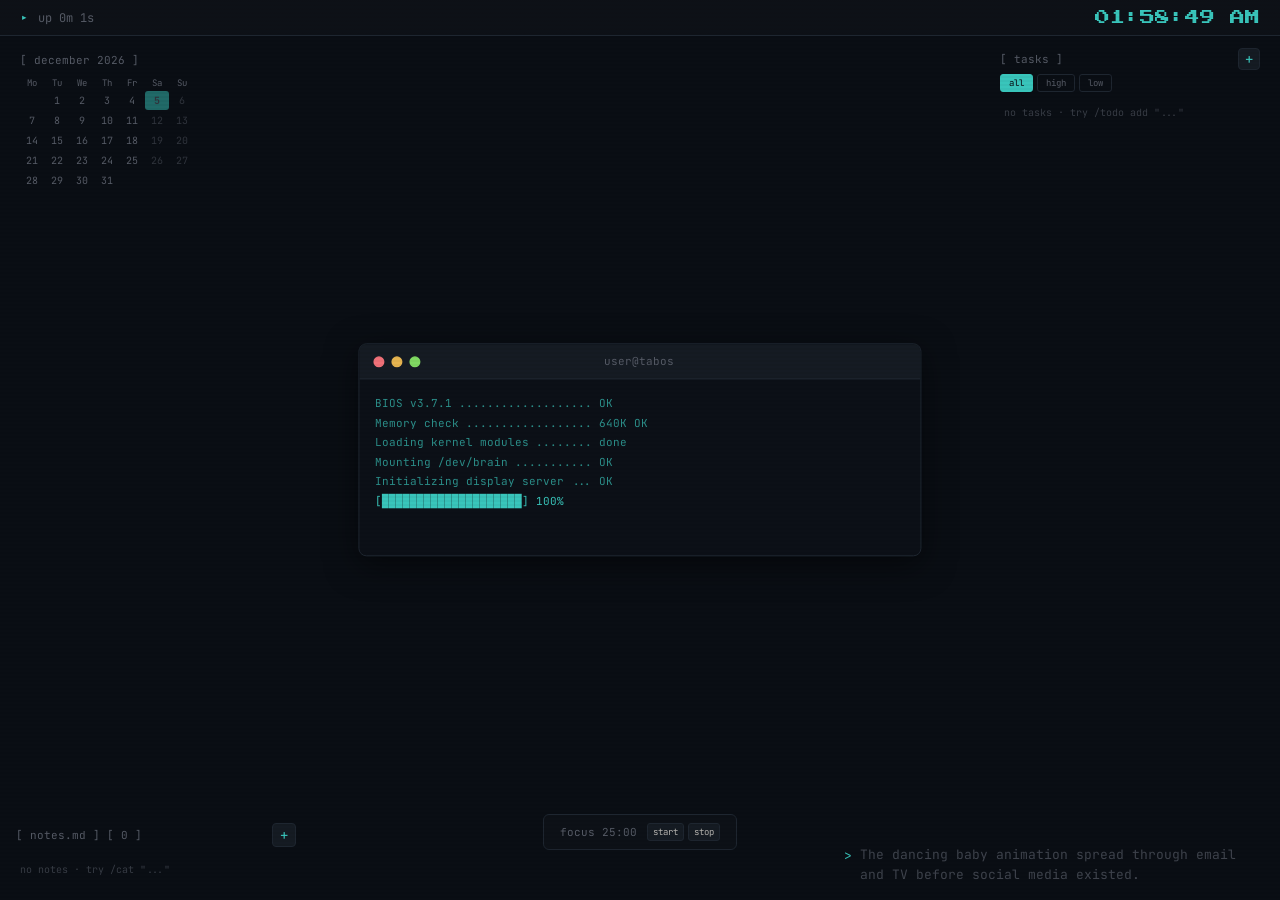
<file: index.html>
<!DOCTYPE html>
<html lang="en">

<head>
  <meta charset="UTF-8">
  <meta name="viewport" content="width=device-width, initial-scale=1.0">
  <title>New Tab</title>
  <link rel="icon" type="image/x-icon" href="/icons/ter.png">
  <link href="https://fonts.googleapis.com/css2?family=JetBrains+Mono:wght@300;400;500;700&family=Press+Start+2P&display=swap"
    rel="stylesheet">
  <link rel="stylesheet" href="style.css">
</head>

<body class="theme-terminal">
  <div class="scanlines"></div>
  <canvas id="rainCanvas" class="rain-bg"></canvas>

  <div class="top-bar">
    <div class="top-left">
      <span class="distro-icon">▸</span>
      <span id="uptime" class="uptime"></span>
    </div>
    <div class="top-right">
      <div id="clock" class="clock"></div>
    </div>
  </div>

  <div class="analog-clock" id="analogClock" aria-label="Analog clock">
    <div class="analog-face">
      <span class="analog-mark mark-12">12</span>
      <span class="analog-mark mark-3">3</span>
      <span class="analog-mark mark-6">6</span>
      <span class="analog-mark mark-9">9</span>
      <span class="analog-hand hour" id="analogHour"></span>
      <span class="analog-hand minute" id="analogMinute"></span>
      <span class="analog-hand second" id="analogSecond"></span>
      <span class="analog-pin"></span>
    </div>
  </div>

  <div class="terminal-container">
    <div class="terminal-window">
      <div class="terminal-titlebar">
        <div class="terminal-dots">
          <span class="dot red"></span>
          <span class="dot yellow"></span>
          <span class="dot green"></span>
        </div>
        <span class="terminal-title" id="terminalTitle"></span>
        <div class="terminal-titlebar-spacer"></div>
      </div>
      <div class="terminal-body" id="terminalBody">
        <div id="output" class="output"></div>
        <div class="input-line">
          <span class="prompt"><span class="user" id="promptUser"></span><span class="at">@</span><span class="host"
              id="promptHost"></span><span class="colon">:</span><span class="path">~</span><span
              class="dollar">$</span></span>
          <input type="text" id="cmdInput" class="cmd-input" autofocus autocomplete="off" spellcheck="false">
          <div id="autocomplete" class="autocomplete-popup"></div>
        </div>
      </div>
    </div>
  </div>

  <div class="calendar-panel" id="calendarPanel">
    <div class="cal-header">
      <span class="cal-title" id="calTitle"></span>
    </div>
    <div class="cal-grid">
      <div class="cal-day-header">Mo</div>
      <div class="cal-day-header">Tu</div>
      <div class="cal-day-header">We</div>
      <div class="cal-day-header">Th</div>
      <div class="cal-day-header">Fr</div>
      <div class="cal-day-header">Sa</div>
      <div class="cal-day-header">Su</div>
    </div>
    <div class="cal-grid" id="calDays"></div>
  </div>

  <div class="todo-panel" id="todoPanel">
    <div class="todo-header">
      <span class="todo-title">[ tasks ]</span>
      <button class="todo-add-btn" id="addTodoBtn" title="Add task" type="button">+</button>
    </div>
    <div class="todo-filters">
      <button class="todo-filter active" data-filter="all" type="button">all</button>
      <button class="todo-filter" data-filter="high" type="button">high</button>
      <button class="todo-filter" data-filter="low" type="button">low</button>
    </div>
    <div class="todo-input-row" id="todoInputRow" style="display:none;">
      <input type="text" id="todoInput" class="todo-input"
        placeholder="task... ! high due:DD-MM-YYYY recur:weekly 50%" autocomplete="off" spellcheck="false">
    </div>
    <div id="todoList" class="todo-list"></div>
    <div class="todo-completed-toggle" id="completedToggle" style="display:none;">
      <span id="completedToggleBtn">> completed (<span id="completedCount">0</span>)</span>
    </div>
    <div id="completedList" class="todo-list completed-list" style="display:none;"></div>
  </div>

  <div class="pomodoro-standalone" id="pomodoroPanel">
    <span id="pomodoroLabel">focus 25:00</span>
    <div class="pomodoro-actions">
      <button id="pomodoroStartBtn" type="button">start</button>
      <button id="pomodoroStopBtn" type="button">stop</button>
    </div>
  </div>

  <div class="sticky-panel" id="stickyPanel">
    <div class="sticky-header">
      <span class="sticky-title" id="stickyTitle">[ notes.md ]  [ 0 ]</span>
      <div class="sticky-actions">
        <button class="sticky-btn" id="addNoteBtn" title="Add note" type="button">+</button>
      </div>
    </div>
    <div id="notesContainer" class="notes-container"></div>
  </div>

  <div class="modal-overlay" id="noteModal">
    <div class="modal">
      <div class="modal-header">
        <span>Edit Note</span>
        <div class="modal-header-actions">
          <button class="modal-toggle-preview" id="togglePreview" type="button" title="Toggle preview">preview</button>
          <button class="modal-close" id="modalClose" type="button">x</button>
        </div>
      </div>
      <div class="modal-body">
        <textarea id="noteEditor" class="note-editor"></textarea>
        <div id="notePreview" class="note-preview" style="display:none;"></div>
      </div>
      <div class="modal-footer">
        <button class="modal-btn delete" id="deleteNoteBtn" type="button">Delete</button>
        <button class="modal-btn save" id="saveNoteBtn" type="button">Save</button>
      </div>
    </div>
  </div>

  <div id="quickLinksBar" class="quick-links-bar"></div>

  <div class="fact-bar" id="factBar">
    <span class="fact-icon">></span>
    <span id="factText" class="fact-text">loading...</span>
  </div>

  <div id="gameOverlay" class="game-overlay" style="display:none;">
    <canvas id="gameCanvas"></canvas>
    <div id="gameHud" class="game-hud">
      <span id="gameScore">SCORE: 0</span>
      <span id="gameLevel">WAVE: 1</span>
      <span class="game-esc">ESC to quit</span>
    </div>
    <div class="game-health-bar" id="healthBar">
      <span>CHICKEN HP</span>
      <div class="game-health-bar-inner">
        <div class="game-health-bar-fill" id="healthFill"></div>
      </div>
    </div>
    <div class="game-boss-bar" id="bossBar">
      <span>BOSS HP</span>
      <div class="game-boss-bar-inner">
        <div class="game-boss-bar-fill" id="bossFill"></div>
      </div>
    </div>
    <div id="gameStartScreen" class="game-start-screen">
      <pre class="game-title">
   ____ _   _ ___ ____ _  _______ _   _
  / ___| | | |_ _/ ___| |/ / ____| \ | |
 | |   | |_| || | |   | ' /|  _| |  \| |
 | |___|  _  || | |___| . \| |___| |\  |
  \____|_| |_|___\____|_|\_\_____|_| \_|
      </pre>
      <div class="game-subtitle" id="gameSubtitle">DEFENDER</div>
      <div class="game-controls" id="gameControlsLine1">WASD / arrows move, SPACE / right-click shoot</div>
      <div class="game-controls" id="gameControlsLine2">3 waves plus boss</div>
      <div class="game-press">press SPACE to start</div>
    </div>
    <div id="gameOverScreen" class="game-over-screen" style="display:none;">
      <div class="game-over-title">GAME OVER</div>
      <div class="game-over-score" id="finalScore">SCORE: 0</div>
      <div id="gameLeaderboard" class="game-leaderboard"></div>
      <div class="game-press">press SPACE to restart, ESC to quit</div>
    </div>
    <div id="gameWinScreen" class="game-win-screen" style="display:none;">
      <div class="game-win-title">YOU WIN</div>
      <div class="game-over-score" id="winScore">SCORE: 0</div>
      <div id="winLeaderboard" class="game-leaderboard"></div>
      <div class="game-press">press SPACE to play again, ESC to quit</div>
    </div>
  </div>

  <script src="storage.js"></script>
  <script src="core.js"></script>
  <script src="config.js"></script>
  <script src="layout.js"></script>
  <script src="facts.js"></script>
  <script src="rain.js"></script>
  <script src="notes.js"></script>
  <script src="todo.js"></script>
  <script src="commands.js"></script>
  <script src="script.js"></script>
</body>

</html>
</file>
<file: style.css>
@import url('https://fonts.googleapis.com/css2?family=JetBrains+Mono:wght@300;400;500;700&display=swap');
* {
  margin: 0;
  padding: 0;
  box-sizing: border-box;
}

:root {
  --bg: #0a0e14;
  --bg2: #0d1117;
  --bg3: #151b23;
  --fg: #b3b1ad;
  --fg2: #565b66;
  --accent: #39c5bb;
  --green: #7fd962;
  --red: #f07178;
  --yellow: #e6b450;
  --blue: #59c2ff;
  --magenta: #d2a6ff;
  --cyan: #95e6cb;
  --orange: #ff8f40;
  --border: #1e2630;
  --font: 'JetBrains Mono', 'Fira Code', 'Cascadia Code', monospace;
}

html,
body {
  height: 100%;
  font-family: var(--font);
  background: var(--bg);
  color: var(--fg);
  overflow: hidden;
}

/* Scanlines */
.scanlines {
  position: fixed;
  inset: 0;
  background: repeating-linear-gradient(0deg, transparent, transparent 2px, rgba(0, 0, 0, 0.03) 2px, rgba(0, 0, 0, 0.03) 4px);
  pointer-events: none;
  z-index: 9999;
}

/* Rain background */
.rain-bg {
  position: fixed;
  inset: 0;
  z-index: 0;
  pointer-events: none;
  opacity: 0.58;
}

/* Game overlay */
.game-overlay {
  position: fixed;
  inset: 0;
  z-index: 10000;
  background: var(--bg);
  display: flex;
  align-items: center;
  justify-content: center;
}

.game-overlay canvas {
  display: block;
}

.game-hud {
  position: fixed;
  top: 12px;
  left: 0;
  right: 0;
  display: flex;
  justify-content: center;
  gap: 40px;
  font-family: var(--font);
  font-size: 13px;
  color: var(--accent);
  z-index: 10001;
}

.game-esc {
  color: var(--fg2);
  font-size: 10px;
}

.game-start-screen,
.game-over-screen,
.game-win-screen {
  position: absolute;
  inset: 0;
  display: flex;
  flex-direction: column;
  align-items: center;
  justify-content: center;
  z-index: 10002;
}

.game-title {
  color: var(--accent);
  font-size: 10px;
  line-height: 1.2;
  text-align: center;
  margin-bottom: 8px;
}

.game-subtitle {
  color: var(--fg2);
  font-size: 14px;
  letter-spacing: 8px;
  margin-bottom: 24px;
}

.game-controls {
  color: var(--fg2);
  font-size: 11px;
  font-family: var(--font);
  margin-bottom: 8px;
}

.game-press {
  color: var(--accent);
  font-size: 12px;
  font-family: var(--font);
  animation: blink 1.2s infinite;
}

.game-over-title {
  color: var(--red);
  font-size: 32px;
  font-family: var(--font);
  font-weight: 700;
  letter-spacing: 6px;
  margin-bottom: 12px;
}

.game-win-title {
  color: var(--green);
  font-size: 32px;
  font-family: var(--font);
  font-weight: 700;
  letter-spacing: 6px;
  margin-bottom: 12px;
}

.game-over-score {
  color: var(--accent);
  font-size: 18px;
  font-family: var(--font);
  margin-bottom: 24px;
}

.game-health-bar {
  position: fixed;
  bottom: 16px;
  left: 16px;
  z-index: 10001;
  font-family: var(--font);
  font-size: 11px;
  color: var(--fg);
}

.game-health-bar-inner {
  width: 150px;
  height: 10px;
  background: var(--bg3);
  border: 1px solid var(--border);
  border-radius: 3px;
  margin-top: 3px;
  overflow: hidden;
}

.game-health-bar-fill {
  height: 100%;
  background: var(--green);
  transition: width 0.2s;
}

.game-health-bar-fill.low {
  background: var(--red);
}

.game-boss-bar {
  position: fixed;
  top: 40px;
  left: 50%;
  transform: translateX(-50%);
  z-index: 10001;
  font-family: var(--font);
  font-size: 11px;
  color: var(--red);
  text-align: center;
  display: none;
}

.game-boss-bar-inner {
  width: 300px;
  height: 10px;
  background: var(--bg3);
  border: 1px solid var(--border);
  border-radius: 3px;
  margin-top: 3px;
  overflow: hidden;
}

.game-boss-bar-fill {
  height: 100%;
  background: var(--red);
  transition: width 0.2s;
}

.game-leaderboard {
  margin-top: 16px;
  font-family: var(--font);
  font-size: 11px;
  text-align: center;
}

.game-leaderboard-title {
  color: var(--accent);
  margin-bottom: 8px;
  font-size: 13px;
  letter-spacing: 2px;
}

.game-leaderboard-row {
  color: var(--fg2);
  padding: 2px 0;
}

.game-leaderboard-row.current {
  color: var(--accent);
  font-weight: 700;
}

/* Top bar */
.top-bar {
  position: fixed;
  top: 0;
  left: 0;
  right: 0;
  height: 36px;
  display: flex;
  justify-content: space-between;
  align-items: center;
  padding: 0 20px;
  background: var(--bg2);
  border-bottom: 1px solid var(--border);
  z-index: 10;
  font-size: 12px;
}

.top-left {
  display: flex;
  align-items: center;
  gap: 10px;
}

.distro-icon {
  color: var(--accent);
  font-size: 14px;
}

.distro-name {
  color: var(--accent);
  font-weight: 500;
}

.separator {
  color: var(--fg2);
}

.uptime {
  color: var(--fg2);
}

.top-right {
  display: flex;
  align-items: center;
  gap: 12px;
  text-align: right;
}

.clock {
  font-family: 'Press Start 2P', var(--font);
  font-size: 15px;
  font-weight: 400;
  color: var(--accent);
  letter-spacing: 0;
  line-height: 1;
  min-width: 178px;
}

.distro-label {
  color: var(--fg2);
  font-size: 11px;
}

/* Terminal */
.terminal-container {
  position: absolute;
  top: 50%;
  left: 50%;
  transform: translate(-50%, -50%);
  width: 44%;
  min-width: 480px;
  z-index: 5;
}

.terminal-window {
  background: var(--bg2);
  border: 1px solid var(--border);
  border-radius: 8px;
  box-shadow: 0 8px 32px rgba(0, 0, 0, 0.5), 0 0 60px rgba(57, 197, 187, 0.04);
  overflow: hidden;
}

.terminal-titlebar {
  display: flex;
  align-items: center;
  padding: 10px 14px;
  background: var(--bg3);
  border-bottom: 1px solid var(--border);
}

.terminal-dots {
  display: flex;
  gap: 7px;
}

.dot {
  width: 11px;
  height: 11px;
  border-radius: 50%;
}

.dot.red {
  background: var(--red);
}

.dot.yellow {
  background: var(--yellow);
}

.dot.green {
  background: var(--green);
}

.terminal-title {
  flex: 1;
  text-align: center;
  font-size: 11px;
  color: var(--fg2);
}

.terminal-titlebar-spacer {
  width: 50px;
}

.terminal-body {
  padding: 16px;
  max-height: 50vh;
  overflow-y: auto;
  font-size: 13px;
  line-height: 1.6;
}

.terminal-body::-webkit-scrollbar {
  width: 5px;
}

.terminal-body::-webkit-scrollbar-track {
  background: transparent;
}

.terminal-body::-webkit-scrollbar-thumb {
  background: var(--fg2);
  border-radius: 3px;
}



.output {
  margin-bottom: 8px;
}

.output .out-line {
  margin-bottom: 2px;
}

.output .out-line.error {
  color: var(--red);
}

.output .out-line.success {
  color: var(--green);
}

.output .out-line.info {
  color: var(--blue);
}

.output .cmd-echo {
  color: var(--accent);
  opacity: 0.45;
  margin-bottom: 4px;
}

.output .help-table {
  margin: 4px 0 8px;
}

.output .help-row {
  display: flex;
  gap: 8px;
}

.output .help-cmd {
  color: var(--cyan);
  min-width: 190px;
}

.output .help-desc {
  color: var(--fg2);
}

.input-line {
  display: flex;
  align-items: center;
  gap: 8px;
  position: relative;
}

.prompt {
  white-space: nowrap;
  font-size: 13px;
}

.user {
  color: var(--accent);
  font-weight: 700;
}

.at {
  color: var(--accent);
  opacity: 0.45;
}

.host {
  color: var(--accent);
  font-weight: 700;
  filter: brightness(0.82);
}

.colon {
  color: var(--accent);
  opacity: 0.45;
}

.path {
  color: var(--accent);
  font-weight: 700;
  filter: brightness(1.25) saturate(0.7);
}

.dollar {
  color: var(--accent);
  opacity: 0.55;
  margin-left: 2px;
}

.cmd-input {
  flex: 1;
  background: transparent;
  border: none;
  color: var(--fg);
  font-family: var(--font);
  font-size: 13px;
  outline: none;
  caret-color: var(--accent);
}

.cmd-input::selection {
  background: var(--accent);
  color: var(--bg);
}

/* Autocomplete */
.autocomplete-popup {
  display: none;
  position: absolute;
  bottom: 100%;
  left: 0;
  background: var(--bg3);
  border: 1px solid var(--border);
  border-radius: 4px;
  padding: 4px 0;
  max-height: 200px;
  overflow-y: auto;
  min-width: 200px;
  z-index: 50;
  box-shadow: 0 -4px 16px rgba(0, 0, 0, 0.3);
}

.autocomplete-popup.show {
  display: block;
}

.ac-item {
  padding: 4px 12px;
  cursor: pointer;
  font-size: 12px;
  display: flex;
  justify-content: space-between;
  gap: 16px;
}

.ac-item:hover,
.ac-item.active {
  background: var(--accent);
  color: var(--bg);
}

.ac-item .ac-desc {
  color: var(--fg2);
  font-size: 11px;
}

.ac-item:hover .ac-desc,
.ac-item.active .ac-desc {
  color: var(--bg2);
}

/* Mini Calendar */
.calendar-panel {
  position: fixed;
  top: 48px;
  left: 20px;
  z-index: 5;
}

.cal-header {
  margin-bottom: 6px;
}

.cal-title {
  color: var(--fg2);
  font-size: 11px;
}

.cal-grid {
  display: grid;
  grid-template-columns: repeat(7, 24px);
  gap: 1px;
}

.cal-day-header {
  text-align: center;
  font-size: 9px;
  color: var(--fg2);
  padding: 2px 0;
}

.cal-day {
  text-align: center;
  font-size: 10px;
  color: var(--fg2);
  padding: 3px 0;
  border-radius: 3px;
  cursor: default;
}

.cal-day.today {
  color: var(--bg);
  background: var(--accent);
  font-weight: 700;
}

.cal-day.empty {
  visibility: hidden;
}

.cal-day.weekend {
  color: var(--fg2);
  opacity: 0.5;
}

/* Todo List */
.todo-panel {
  position: fixed;
  top: 48px;
  right: 20px;
  width: 260px;
  max-height: 60vh;
  z-index: 5;
  display: flex;
  flex-direction: column;
}

.todo-header {
  display: flex;
  justify-content: space-between;
  align-items: center;
  margin-bottom: 4px;
}

.todo-title {
  color: var(--fg2);
  font-size: 11px;
}

.todo-add-btn {
  background: var(--bg3);
  border: 1px solid var(--border);
  color: var(--accent);
  font-family: var(--font);
  font-size: 14px;
  cursor: pointer;
  width: 22px;
  height: 22px;
  display: flex;
  align-items: center;
  justify-content: center;
  border-radius: 4px;
  transition: 0.2s;
  line-height: 1;
}

.todo-add-btn:hover {
  background: var(--accent);
  color: var(--bg);
}

.todo-filters {
  display: flex;
  gap: 4px;
  margin-bottom: 6px;
}

.todo-filter {
  background: none;
  border: 1px solid var(--border);
  color: var(--fg2);
  font-family: var(--font);
  font-size: 9px;
  padding: 2px 8px;
  border-radius: 3px;
  cursor: pointer;
  transition: 0.15s;
}

.todo-filter:hover {
  border-color: var(--fg2);
}

.todo-filter.active {
  background: var(--accent);
  color: var(--bg);
  border-color: var(--accent);
}

.pomodoro-standalone {
  position: fixed;
  bottom: 50px;
  left: 50%;
  transform: translateX(-50%);
  display: flex;
  align-items: center;
  justify-content: center;
  gap: 10px;
  padding: 8px 16px;
  background: var(--bg2);
  border: 1px solid var(--border);
  border-radius: 6px;
  font-size: 11px;
  color: var(--fg2);
  z-index: 8;
  backdrop-filter: blur(4px);
  transition: border-color 0.3s, color 0.3s;
}

.pomodoro-standalone.running {
  border-color: var(--accent);
  color: var(--accent);
  box-shadow: none;
}

.pomodoro-actions {
  display: flex;
  gap: 4px;
}

.pomodoro-actions button {
  background: var(--bg3);
  border: 1px solid var(--border);
  color: var(--fg);
  font-family: var(--font);
  font-size: 9px;
  padding: 2px 5px;
  border-radius: 3px;
  cursor: pointer;
}

.pomodoro-actions button:hover {
  color: var(--bg);
  background: var(--accent);
  border-color: var(--accent);
}

.todo-input-row {
  margin-bottom: 6px;
}

.todo-input {
  width: 100%;
  background: var(--bg);
  border: 1px solid var(--border);
  color: var(--fg);
  font-family: var(--font);
  font-size: 11px;
  padding: 5px 8px;
  border-radius: 4px;
  outline: none;
}

.todo-input:focus {
  border-color: var(--accent);
}

.todo-list {
  display: flex;
  flex-direction: column;
  gap: 3px;
  max-height: 34vh;
  overflow-y: auto;
  flex-shrink: 1;
}

.todo-list::-webkit-scrollbar {
  width: 3px;
}

.todo-list::-webkit-scrollbar-thumb {
  background: var(--fg2);
  border-radius: 2px;
}

.todo-item {
  display: grid;
  grid-template-columns: 14px 10px minmax(0, 1fr) 14px;
  align-items: center;
  gap: 7px;
  padding: 5px 6px;
  border-radius: 3px;
  font-size: 11px;
  cursor: pointer;
  transition: 0.15s;
}

.todo-item:hover {
  background: var(--bg3);
}

.todo-item.dragging {
  opacity: 0.45;
  outline: 1px dashed var(--accent);
}

.todo-check {
  width: 13px;
  height: 13px;
  border: 1px solid var(--fg2);
  border-radius: 3px;
  flex-shrink: 0;
  display: flex;
  align-items: center;
  justify-content: center;
  font-size: 9px;
  color: transparent;
  transition: 0.15s;
}

.todo-item.done .todo-check {
  background: var(--accent);
  border-color: var(--accent);
  color: var(--bg);
}

.todo-item.done .todo-text {
  text-decoration: line-through;
  opacity: 0.4;
}

.todo-text {
  flex: 1;
  color: var(--fg);
  line-height: 1.4;
  min-width: 0;
  overflow-wrap: anywhere;
}

.todo-priority {
  font-size: 8px;
  color: var(--red);
  flex-shrink: 0;
}

.todo-priority.low {
  color: var(--fg2);
}

.todo-delete {
  color: var(--fg2);
  font-size: 11px;
  opacity: 0;
  cursor: pointer;
  transition: 0.15s;
  flex-shrink: 0;
}

.todo-item:hover .todo-delete {
  opacity: 1;
}

.todo-delete:hover {
  color: var(--red);
}

.todo-details {
  grid-column: 3 / 5;
  display: flex;
  gap: 8px;
  flex-wrap: wrap;
  color: var(--fg2);
  font-size: 9px;
  line-height: 1.4;
  cursor: default;
}

.todo-due.due-soon {
  color: var(--yellow);
}

.todo-due.overdue {
  color: var(--red);
}

.todo-progress {
  grid-column: 3 / 5;
  height: 4px;
  background: var(--bg3);
  border-radius: 999px;
  overflow: hidden;
}

.todo-progress-fill {
  height: 100%;
  width: 0;
  background: var(--accent);
}

.todo-completed-toggle {
  margin-top: 6px;
  font-size: 10px;
  color: var(--fg2);
  cursor: pointer;
  user-select: none;
}

.todo-completed-toggle:hover {
  color: var(--accent);
}

.todo-completed-toggle.open span::first-letter {
  display: inline-block;
}

.completed-list {
  max-height: 15vh;
  opacity: 0.6;
}

/* Sticky notes */
.sticky-panel {
  position: fixed;
  bottom: 16px;
  left: 16px;
  width: 280px;
  max-height: 45vh;
  z-index: 5;
}

.sticky-header {
  display: flex;
  justify-content: space-between;
  align-items: center;
  margin-bottom: 8px;
}

.sticky-title {
  color: var(--fg2);
  font-size: 11px;
}

.sticky-btn {
  background: var(--bg3);
  border: 1px solid var(--border);
  color: var(--accent);
  font-family: var(--font);
  font-size: 14px;
  cursor: pointer;
  width: 24px;
  height: 24px;
  display: flex;
  align-items: center;
  justify-content: center;
  border-radius: 4px;
  transition: 0.2s;
}

.sticky-btn:hover {
  background: var(--accent);
  color: var(--bg);
}

.notes-container {
  display: flex;
  flex-direction: column;
  gap: 8px;
  max-height: 40vh;
  overflow-y: auto;
  padding-right: 4px;
}

.notes-container::-webkit-scrollbar {
  width: 3px;
}

.notes-container::-webkit-scrollbar-thumb {
  background: var(--fg2);
  border-radius: 2px;
}

.note-card {
  background: var(--bg2);
  border: 1px solid var(--border);
  border-left: 3px solid var(--accent);
  border-radius: 4px;
  padding: 6px 8px;
  font-size: 11px;
  line-height: 1.35;
  cursor: pointer;
  transition: 0.2s;
}

.note-card:hover {
  border-color: var(--accent);
}

.note-card h1,
.note-card h2,
.note-card h3 {
  color: var(--yellow);
  font-size: 12px;
  margin: 2px 0;
}

.note-card strong {
  color: var(--green);
}

.note-card em {
  color: var(--magenta);
}

.note-card code {
  background: var(--bg3);
  padding: 1px 4px;
  border-radius: 2px;
  color: var(--cyan);
  font-size: 12px;
}

.note-card ul,
.note-card ol {
  padding-left: 16px;
  margin: 2px 0;
}

.note-card a {
  color: var(--blue);
}

/* Modal */
.modal-overlay {
  display: none;
  position: fixed;
  inset: 0;
  background: rgba(0, 0, 0, 0.6);
  z-index: 100;
  justify-content: center;
  align-items: center;
}

.modal-overlay.show {
  display: flex;
}

.modal {
  background: var(--bg2);
  border: 1px solid var(--border);
  border-radius: 8px;
  width: 420px;
  box-shadow: 0 16px 48px rgba(0, 0, 0, 0.5);
}

.modal-header {
  display: flex;
  justify-content: space-between;
  align-items: center;
  padding: 12px 16px;
  border-bottom: 1px solid var(--border);
  font-size: 12px;
  color: var(--accent);
}

.modal-close {
  background: none;
  border: none;
  color: var(--fg2);
  font-size: 16px;
  cursor: pointer;
  font-family: var(--font);
}

.modal-close:hover {
  color: var(--red);
}

.note-editor {
  width: 100%;
  height: 180px;
  background: var(--bg);
  border: none;
  color: var(--fg);
  font-family: var(--font);
  font-size: 12px;
  padding: 12px 16px;
  resize: vertical;
  outline: none;
}

.modal-footer {
  display: flex;
  justify-content: space-between;
  padding: 10px 16px;
  border-top: 1px solid var(--border);
}

.modal-btn {
  font-family: var(--font);
  font-size: 11px;
  padding: 5px 14px;
  border-radius: 4px;
  cursor: pointer;
  border: 1px solid var(--border);
  transition: 0.2s;
}

.modal-btn.save {
  background: var(--accent);
  color: var(--bg);
  border-color: var(--accent);
}

.modal-btn.save:hover {
  opacity: 0.85;
}

.modal-btn.delete {
  background: transparent;
  color: var(--red);
  border-color: var(--red);
}

.modal-btn.delete:hover {
  background: var(--red);
  color: var(--bg);
}

/* Fact bar */
.fact-bar {
  position: fixed;
  bottom: 16px;
  right: 16px;
  max-width: 420px;
  display: flex;
  gap: 8px;
  align-items: flex-start;
  z-index: 5;
  font-size: 13px;
  color: var(--fg2);
  line-height: 1.5;
}

.fact-icon {
  color: var(--accent);
  flex-shrink: 0;
  margin-top: 1px;
}

.fact-text {
  opacity: 0.7;
  min-height: 20px;
}

/* Animations */
@keyframes blink {

  0%,
  100% {
    opacity: 1;
  }

  50% {
    opacity: 0;
  }
}

@keyframes fadeIn {
  from {
    opacity: 0;
    transform: translateY(6px);
  }

  to {
    opacity: 1;
    transform: translateY(0);
  }
}

.terminal-body>* {
  animation: fadeIn 0.3s ease;
}

/* Blur/privacy */
.blurred {
  filter: blur(8px);
  user-select: none;
  pointer-events: none;
  transition: filter 0.3s ease;
}

.blurred:hover {
  filter: blur(3px);
  pointer-events: auto;
}

body.alt-reveal .blurred {
  filter: blur(0) !important;
  pointer-events: auto !important;
  user-select: auto !important;
}

/* Startup flicker */
@keyframes termFlicker {
  0%, 100% { opacity: 1; }
  10% { opacity: 0.15; }
  20% { opacity: 0.85; }
  30% { opacity: 0.05; }
  45% { opacity: 0.92; }
  55% { opacity: 0.3; }
  70% { opacity: 1; }
}

.startup-flicker {
  animation: termFlicker 0.6s ease-in-out;
}

.boot-line {
  color: var(--accent);
  opacity: 0.7;
  font-size: 11px;
}

.boot-bar {
  color: var(--accent);
  font-size: 11px;
}

/* Floating individual notes */
.floating-note {
  position: fixed;
  width: 200px;
  max-height: 200px;
  background: var(--bg2);
  border: 1px solid var(--border);
  border-radius: 5px;
  box-shadow: 0 2px 14px rgba(0,0,0,0.35);
  z-index: 5;
  overflow: hidden;
  transition: box-shadow 0.2s;
}

.floating-note:hover {
  box-shadow: 0 4px 20px rgba(0,0,0,0.45);
}

.floating-note.dragging {
  opacity: 0.85;
  box-shadow: 0 8px 30px rgba(0,0,0,0.5);
  z-index: 100;
}

.fn-header {
  display: flex;
  justify-content: space-between;
  align-items: center;
  padding: 3px 8px;
  background: var(--bg3);
  cursor: grab;
  font-size: 9px;
  color: var(--fg2);
  border-bottom: 1px solid var(--border);
  user-select: none;
}

.fn-header:active {
  cursor: grabbing;
}

.fn-title {
  opacity: 0.7;
  white-space: nowrap;
  overflow: hidden;
  text-overflow: ellipsis;
}

.fn-edit {
  cursor: pointer;
  opacity: 0.4;
  font-size: 11px;
  transition: 0.15s;
}

.fn-edit:hover {
  opacity: 1;
  color: var(--accent);
}

.fn-body {
  padding: 6px 8px;
  font-size: 11px;
  line-height: 1.35;
  overflow-y: auto;
  max-height: 160px;
  color: var(--fg);
}

.fn-body h1, .fn-body h2, .fn-body h3 {
  color: var(--yellow);
  font-size: 12px;
  margin: 2px 0;
}

.fn-body strong { color: var(--green); }
.fn-body em { color: var(--magenta); }
.fn-body code {
  background: var(--bg3);
  padding: 1px 3px;
  border-radius: 2px;
  color: var(--cyan);
  font-size: 10px;
}

.fn-body pre {
  background: var(--bg3);
  border: 1px solid var(--border);
  border-radius: 3px;
  padding: 5px 7px;
  font-size: 10px;
  overflow-x: auto;
  margin: 3px 0;
  color: var(--cyan);
}

.fn-body a { color: var(--blue); }

.fn-body ul, .fn-body ol {
  padding-left: 14px;
  margin: 1px 0;
}

.fn-body blockquote {
  border-left: 2px solid var(--accent);
  padding-left: 8px;
  margin: 3px 0;
  color: var(--fg2);
  font-size: 10px;
}

.fn-body table {
  border-collapse: collapse;
  width: 100%;
  margin: 3px 0;
  font-size: 10px;
}

.fn-body th, .fn-body td {
  border: 1px solid var(--border);
  padding: 2px 5px;
}

.fn-body th {
  background: var(--bg3);
  color: var(--accent);
}

/* Note directory in panel */
.note-dir-item {
  padding: 3px 6px;
  font-size: 10px;
  color: var(--fg2);
  cursor: pointer;
  border-bottom: 1px solid var(--border);
  transition: 0.15s;
  white-space: nowrap;
  overflow: hidden;
  text-overflow: ellipsis;
}

.note-dir-item:hover {
  color: var(--accent);
  background: var(--bg3);
}

.note-dir-dot {
  color: var(--accent);
  margin-right: 5px;
  font-size: 6px;
  vertical-align: middle;
}

@keyframes noteFlash {
  0%, 100% { outline: 0 solid rgba(0,0,0,0); }
  50% { outline: 3px solid rgba(0,0,0,0.22); }
}

.note-flash {
  animation: noteFlash 0.5s ease;
}

/* Advanced note markdown */
.note-card pre {
  background: var(--bg3);
  border: 1px solid var(--border);
  border-radius: 4px;
  padding: 8px 10px;
  font-size: 11px;
  overflow-x: auto;
  margin: 4px 0;
  color: var(--cyan);
}

.note-card blockquote {
  border-left: 3px solid var(--accent);
  padding-left: 10px;
  margin: 4px 0;
  color: var(--fg2);
  font-style: italic;
}

.note-card table {
  border-collapse: collapse;
  width: 100%;
  margin: 4px 0;
  font-size: 11px;
}

.note-card th,
.note-card td {
  border: 1px solid var(--border);
  padding: 4px 8px;
  text-align: left;
}

.note-card th {
  background: var(--bg3);
  color: var(--accent);
  font-weight: 500;
}

.note-card hr {
  border: none;
  border-top: 1px solid var(--border);
  margin: 6px 0;
}

.note-card .checklist-item {
  display: flex;
  align-items: center;
  gap: 6px;
  margin: 2px 0;
}

.note-card .checklist-item input[type="checkbox"] {
  accent-color: var(--accent);
  pointer-events: none;
}

/* Modal split preview */
.modal-header-actions {
  display: flex;
  align-items: center;
  gap: 8px;
}

.modal-toggle-preview {
  background: var(--bg3);
  border: 1px solid var(--border);
  color: var(--fg2);
  font-family: var(--font);
  font-size: 10px;
  padding: 3px 8px;
  border-radius: 3px;
  cursor: pointer;
  transition: 0.2s;
}

.modal-toggle-preview:hover,
.modal-toggle-preview.active {
  background: var(--accent);
  color: var(--bg);
  border-color: var(--accent);
}

.modal-body {
  display: flex;
  gap: 0;
}

.modal-body.split .note-editor {
  width: 50%;
  border-right: 1px solid var(--border);
}

.modal-body.split .note-preview {
  display: block !important;
  width: 50%;
  padding: 12px 16px;
  overflow-y: auto;
  max-height: 250px;
  font-size: 12px;
  line-height: 1.6;
  color: var(--fg);
}

.note-preview h1,
.note-preview h2,
.note-preview h3 {
  color: var(--yellow);
  margin: 4px 0;
}

.note-preview h1 { font-size: 16px; }
.note-preview h2 { font-size: 14px; }
.note-preview h3 { font-size: 13px; }

.note-preview strong { color: var(--green); }
.note-preview em { color: var(--magenta); }
.note-preview code {
  background: var(--bg3);
  padding: 1px 4px;
  border-radius: 2px;
  color: var(--cyan);
  font-size: 11px;
}

.note-preview pre {
  background: var(--bg3);
  border: 1px solid var(--border);
  border-radius: 4px;
  padding: 8px 10px;
  font-size: 11px;
  overflow-x: auto;
  margin: 4px 0;
  color: var(--cyan);
}

.note-preview blockquote {
  border-left: 3px solid var(--accent);
  padding-left: 10px;
  margin: 4px 0;
  color: var(--fg2);
}

.note-preview table {
  border-collapse: collapse;
  width: 100%;
  margin: 4px 0;
  font-size: 11px;
}

.note-preview th,
.note-preview td {
  border: 1px solid var(--border);
  padding: 4px 8px;
  text-align: left;
}

.note-preview th {
  background: var(--bg3);
  color: var(--accent);
}

.note-preview a { color: var(--blue); }

.note-preview ul,
.note-preview ol {
  padding-left: 16px;
  margin: 2px 0;
}

.note-preview hr {
  border: none;
  border-top: 1px solid var(--border);
  margin: 6px 0;
}

/* Void easter egg */
@keyframes voidPulse {
  0% { opacity: 0; }
  50% { opacity: 1; }
  100% { opacity: 0.85; }
}

.void-overlay {
  position: fixed;
  inset: 0;
  background: #000;
  z-index: 99999;
  display: flex;
  align-items: center;
  justify-content: center;
  animation: voidPulse 2s ease-in-out;
}

.void-text {
  color: var(--fg2);
  font-family: var(--font);
  font-size: 13px;
  opacity: 0;
  animation: fadeIn 0.5s ease 1.5s forwards;
}

/* Final layout themes */
* {
  scrollbar-width: thin;
  scrollbar-color: rgba(110, 118, 128, 0.42) transparent;
}

*::-webkit-scrollbar {
  width: 7px;
  height: 7px;
}

*::-webkit-scrollbar-track {
  background: transparent;
}

*::-webkit-scrollbar-thumb {
  background: rgba(110, 118, 128, 0.34);
  border: 2px solid transparent;
  border-radius: 999px;
  background-clip: content-box;
}

*::-webkit-scrollbar-thumb:hover {
  background: rgba(110, 118, 128, 0.5);
  border: 2px solid transparent;
  background-clip: content-box;
}

.distro-label {
  display: none;
}

.terminal-window {
  box-shadow: 0 8px 32px rgba(0, 0, 0, 0.5);
}

.pomodoro-standalone.running {
  box-shadow: none;
}

.notes-container,
.fn-body,
.terminal-body,
.todo-list,
.note-editor,
.note-preview {
  scrollbar-width: thin;
  scrollbar-color: rgba(80, 84, 90, 0.32) transparent;
}

.notes-container::-webkit-scrollbar,
.fn-body::-webkit-scrollbar,
.terminal-body::-webkit-scrollbar,
.todo-list::-webkit-scrollbar,
.note-editor::-webkit-scrollbar,
.note-preview::-webkit-scrollbar {
  width: 7px;
  height: 7px;
}

.notes-container::-webkit-scrollbar-track,
.fn-body::-webkit-scrollbar-track,
.terminal-body::-webkit-scrollbar-track,
.todo-list::-webkit-scrollbar-track,
.note-editor::-webkit-scrollbar-track,
.note-preview::-webkit-scrollbar-track {
  background: transparent;
}

.notes-container::-webkit-scrollbar-thumb,
.fn-body::-webkit-scrollbar-thumb,
.terminal-body::-webkit-scrollbar-thumb,
.todo-list::-webkit-scrollbar-thumb,
.note-editor::-webkit-scrollbar-thumb,
.note-preview::-webkit-scrollbar-thumb {
  background: rgba(80, 84, 90, 0.32);
  border: 2px solid transparent;
  border-radius: 999px;
  background-clip: content-box;
}

.floating-note {
  min-width: 170px;
  min-height: 135px;
  max-width: min(480px, calc(100vw - 24px));
  max-height: calc(100vh - 48px);
  display: flex;
  flex-direction: column;
  resize: both;
  overflow: hidden;
  background: #fff59b;
  border: 1px solid #d8bc42;
  border-radius: 2px;
  box-shadow: 0 6px 14px rgba(0, 0, 0, 0.28);
  color: #2f2a12;
}

.floating-note:hover,
.floating-note.dragging {
  box-shadow: 0 8px 18px rgba(0, 0, 0, 0.32);
}

.fn-header {
  flex: 0 0 auto;
  min-height: 24px;
  background: #f5df63;
  border-bottom: 1px solid rgba(130, 100, 0, 0.24);
  color: #5a4b11;
  padding: 5px 8px;
}

.fn-title {
  opacity: 0.85;
}

.fn-edit {
  color: #5a4b11;
  opacity: 0.55;
}

.fn-edit:hover {
  color: #141006;
}

.fn-body {
  flex: 1 1 auto;
  min-height: 0;
  max-height: none;
  overflow: auto;
  color: #2f2a12;
  padding: 10px 12px;
}

.fn-body h1,
.fn-body h2,
.fn-body h3 {
  color: #5d4c0b;
}

.fn-body strong,
.fn-body em {
  color: #2f2a12;
}

.fn-body code,
.fn-body pre {
  background: rgba(255, 255, 255, 0.55);
  border-color: rgba(120, 92, 0, 0.22);
  color: #44360a;
}

.fn-body blockquote {
  border-left-color: rgba(120, 92, 0, 0.36);
  color: #5c4d16;
}

.note-flash {
  animation: noteFlash 0.5s ease;
}

@keyframes noteFlash {
  0%, 100% {
    outline: 0 solid rgba(0, 0, 0, 0);
  }

  50% {
    outline: 3px solid rgba(0, 0, 0, 0.22);
  }
}

.analog-clock {
  display: none;
  position: fixed;
  top: 84px;
  right: 34px;
  width: 230px;
  height: 230px;
  z-index: 6;
}

.analog-face {
  position: relative;
  width: 100%;
  height: 100%;
  border-radius: 50%;
  background: rgba(255, 255, 255, 0.76);
  border: 2px solid rgba(0, 0, 0, 0.18);
  box-shadow: 0 18px 36px rgba(0, 0, 0, 0.18);
}

.analog-face::before {
  content: '';
  position: absolute;
  inset: 13px;
  border-radius: 50%;
  border: 1px solid rgba(0, 0, 0, 0.14);
}

.analog-mark {
  position: absolute;
  color: #1b1d21;
  font-size: 14px;
  font-weight: 700;
  line-height: 1;
}

.mark-12 {
  top: 16px;
  left: 50%;
  transform: translateX(-50%);
}

.mark-3 {
  top: 50%;
  right: 18px;
  transform: translateY(-50%);
}

.mark-6 {
  bottom: 16px;
  left: 50%;
  transform: translateX(-50%);
}

.mark-9 {
  top: 50%;
  left: 18px;
  transform: translateY(-50%);
}

.analog-hand {
  position: absolute;
  left: 50%;
  bottom: 50%;
  transform-origin: 50% 100%;
  transform: translateX(-50%) rotate(0deg);
  border-radius: 999px;
}

.analog-hand.hour {
  width: 7px;
  height: 58px;
  background: #17191d;
}

.analog-hand.minute {
  width: 5px;
  height: 78px;
  background: #252a31;
}

.analog-hand.second {
  width: 2px;
  height: 86px;
  background: #d94040;
}

.analog-pin {
  position: absolute;
  left: 50%;
  top: 50%;
  width: 14px;
  height: 14px;
  background: #17191d;
  border: 2px solid rgba(255, 255, 255, 0.8);
  border-radius: 50%;
  transform: translate(-50%, -50%);
}

body:not(.theme-terminal) .analog-clock {
  display: block;
}

body:not(.theme-terminal) .fact-bar {
  display: none;
}

body:not(.theme-terminal) .scanlines {
  display: none;
}

body:not(.theme-terminal) .top-right {
  display: none;
}

/* Outdoor readability: slightly more opaque terminal window */
body.theme-terminal .terminal-window {
  background: rgba(13, 17, 23, 0.97);
}

/* Calendar due-date dot */
.cal-day.has-due {
  position: relative;
  cursor: pointer;
}

.cal-day.has-due::after {
  content: '';
  position: absolute;
  bottom: 1px;
  left: 50%;
  transform: translateX(-50%);
  width: 4px;
  height: 4px;
  background: var(--accent);
  border-radius: 50%;
}

.cal-day.today.has-due::after {
  background: var(--bg);
}

/* â”€â”€â”€â”€â”€â”€â”€â”€ Responsive â”€â”€â”€â”€â”€â”€â”€â”€ */
@media (max-width: 900px) {
  body:not(.theme-terminal) {
    overflow-y: auto;
    min-height: 100%;
  }

  body:not(.theme-terminal) .top-bar {
    position: sticky;
    top: 0;
    left: 0;
    right: 0;
    border-radius: 0;
  }

  body:not(.theme-terminal) .analog-clock {
    position: relative;
    top: auto;
    right: auto;
    width: min(56vw, 210px);
    height: min(56vw, 210px);
    margin: 76px auto 18px;
  }

  body:not(.theme-terminal) .terminal-container,
  body:not(.theme-terminal) .todo-panel,
  body:not(.theme-terminal) .calendar-panel,
  body:not(.theme-terminal) .sticky-panel,
  body:not(.theme-terminal) .pomodoro-standalone {
    position: relative;
    top: auto;
    right: auto;
    bottom: auto;
    left: auto;
    transform: none;
    width: calc(100vw - 28px);
    min-width: 0;
    margin: 14px auto;
  }

  body:not(.theme-terminal) .terminal-body {
    max-height: 45vh;
  }

  body.theme-terminal .terminal-container {
    width: calc(100vw - 28px);
    min-width: 0;
  }

  body.theme-terminal .todo-panel {
    width: calc(100vw - 32px);
    left: 16px;
    right: auto;
    top: auto;
    bottom: 82px;
    max-height: 28vh;
  }

  body.theme-terminal .sticky-panel {
    display: flex;
    width: calc(100vw - 32px);
    left: 16px;
    right: auto;
    bottom: 16px;
    max-height: 24vh;
  }
}

/* â”€â”€â”€â”€â”€â”€â”€â”€ Movable/resizable widgets â”€â”€â”€â”€â”€â”€â”€â”€ */
.layout-widget {
  isolation: isolate;
}

.layout-drag-handle {
  cursor: move;
  user-select: none;
}

.layout-resize-grip {
  position: absolute;
  right: 7px;
  bottom: 7px;
  width: 15px;
  height: 15px;
  border-right: 2px solid currentColor;
  border-bottom: 2px solid currentColor;
  color: var(--accent);
  cursor: nwse-resize;
  opacity: 0;
  z-index: 40;
  transition: opacity 0.15s ease;
}

.layout-widget:hover > .layout-resize-grip,
.layout-widget.layout-moving > .layout-resize-grip,
.layout-widget.layout-resizing > .layout-resize-grip,
.layout-custom > .layout-resize-grip {
  opacity: 0.62;
}

.layout-custom {
  max-width: none !important;
  max-height: none !important;
}

.terminal-container.layout-custom .terminal-window {
  height: 100%;
  display: flex;
  flex-direction: column;
}

.terminal-container.layout-custom .terminal-body {
  flex: 1 1 auto;
  min-height: 0;
  max-height: none;
}

.todo-panel.layout-custom,
.sticky-panel.layout-custom {
  display: flex;
  flex-direction: column;
}

.todo-panel.layout-custom .todo-list,
.sticky-panel.layout-custom .notes-container {
  flex: 1 1 auto;
  min-height: 0;
  max-height: none;
}

.analog-clock.layout-custom .analog-face {
  width: 100%;
  height: 100%;
}

.fact-bar.layout-custom {
  align-items: center;
}

/* â”€â”€â”€â”€â”€â”€â”€â”€ Terminal theme specifics â”€â”€â”€â”€â”€â”€â”€â”€ */
body.theme-terminal .sticky-panel {
  display: block;
  position: fixed;
  bottom: 16px;
  left: 16px;
  width: 280px;
  max-height: 45vh;
  padding: 0;
  background: transparent;
  border: 0;
  box-shadow: none;
  border-radius: 0;
}

body.theme-terminal .notes-container {
  max-height: 40vh;
}

body.theme-terminal .floating-note {
  background: #fff4a8;
  border-color: #c9aa36;
  color: #2f2a12;
}

body.theme-terminal .fn-header {
  background: #efd65b;
}

body.theme-terminal .note-card {
  background: var(--bg2);
  border: 1px solid var(--border);
  border-left: 3px solid var(--accent);
  color: var(--fg);
}

body.theme-terminal .top-bar {
  display: flex;
}

body.theme-terminal .layout-resize-grip {
  display: none !important;
}

/* â”€â”€â”€â”€â”€â”€â”€â”€ Note card base â”€â”€â”€â”€â”€â”€â”€â”€ */
.note-card {
  max-height: 138px;
  overflow: hidden;
}

.note-card-title {
  color: var(--yellow);
  font-weight: 700;
  font-size: 11px;
  margin-bottom: 4px;
  white-space: nowrap;
  overflow: hidden;
  text-overflow: ellipsis;
}

.note-card-body {
  color: inherit;
}

/* â”€â”€â”€â”€â”€â”€â”€â”€ Shared widget rules â”€â”€â”€â”€â”€â”€â”€â”€ */
.widget-hidden {
  display: none !important;
}

body:not(.layout-edit) .layout-resize-grip {
  display: none !important;
}

body:not(.layout-edit) .layout-drag-handle {
  cursor: default;
}

/* Hide top bar for non-terminal layouts */
body:not(.theme-terminal) .top-bar {
  display: none !important;
}

body:not(.theme-terminal) .analog-clock {
  top: 34px;
}

body:not(.theme-terminal) .terminal-container {
  top: 34px;
}

body:not(.theme-terminal) .calendar-panel {
  top: 34px;
}

body:not(.theme-terminal) .fact-bar {
  display: none;
}


/* ═══════════════════════════════════════════════════════
   HIDE POMODORO IN ALL NON-TERMINAL THEMES
   ═══════════════════════════════════════════════════════ */
body:not(.theme-terminal) .pomodoro-standalone {
  display: none !important;
}

/* Quick links bar - hidden by default */
.quick-links-bar {
  display: none;
}

/* ═══════════════════════════════════════════════════════
   THEME: NEO — pastel minimal
   Layout: calendar(top-left) clock(top-right)
           terminal(center, large)
           quicklinks(bottom-left) todo(bottom-right)
   ═══════════════════════════════════════════════════════ */
@import url('https://fonts.googleapis.com/css2?family=DM+Sans:wght@400;500;600;700&display=swap');

body.theme-neo {
  --bg: #F2ECFF;
  --bg2: #ffffff;
  --bg3: #f5f0ff;
  --fg: #2D2B3D;
  --fg2: #8B85A0;
  --accent: #B08BFF;
  --green: #7ed6a5;
  --red: #f5a0a0;
  --yellow: #f5d780;
  --blue: #8bc5f5;
  --magenta: #d8a0f5;
  --border: #2D2B3D;
  --neo-calendar: #D6F5D6;
  --neo-clock: #FFF5D6;
  --neo-terminal: #1E1E2E;
  --neo-quicklinks: #FFE5C8;
  --neo-todo: #FFD6E8;
  --font: 'DM Sans', 'Segoe UI', system-ui, sans-serif;
  background: var(--bg) !important;
  color: var(--fg);
  font-family: var(--font);
  overflow: hidden;
}

/* ── Hide elements not in wireframe ── */
body.theme-neo .scanlines,
body.theme-neo .rain-bg,
body.theme-neo .top-bar,
body.theme-neo .sticky-panel,
body.theme-neo .fact-bar,
body.theme-neo .pomodoro-standalone {
  display: none !important;
}

/* ── Show quick links bar ── */
body.theme-neo .quick-links-bar {
  display: flex !important;
  position: fixed;
  bottom: 24px;
  left: 24px;
  right: 50%;
  height: auto;
  padding: 14px 18px;
  gap: 10px;
  flex-wrap: wrap;
  align-items: center;
  background: var(--neo-quicklinks);
  border: 3px solid var(--border);
  border-radius: 14px;
  z-index: 10;
}

body.theme-neo .ql-link {
  display: inline-flex;
  align-items: center;
  justify-content: center;
  padding: 8px 16px;
  background: #fff;
  border: 2px solid var(--border);
  border-radius: 8px;
  color: var(--fg);
  font-family: var(--font);
  font-size: 12px;
  font-weight: 600;
  text-decoration: none;
  text-transform: lowercase;
  letter-spacing: 0.02em;
}

body.theme-neo .ql-link:hover {
  background: var(--border);
  color: #fff;
}

/* ── Calendar — top left ── */
body.theme-neo .calendar-panel {
  position: fixed !important;
  top: 24px;
  left: 24px;
  right: auto !important;
  bottom: auto !important;
  width: 260px;
  background: var(--neo-calendar);
  border: 3px solid var(--border);
  border-radius: 14px;
  padding: 16px;
  z-index: 10;
  transform: none !important;
  margin: 0 !important;
}

body.theme-neo .cal-header {
  display: none;
}

body.theme-neo .cal-grid {
  gap: 2px;
}

body.theme-neo .cal-day-header {
  color: var(--fg2);
  font-family: var(--font);
  font-size: 11px;
  font-weight: 600;
}

body.theme-neo .cal-day {
  color: var(--fg);
  font-family: var(--font);
  font-size: 13px;
  font-weight: 500;
  border-radius: 6px;
  padding: 4px;
}

body.theme-neo .cal-day.today {
  background: var(--border);
  color: #fff;
  font-weight: 700;
  border-radius: 6px;
}

body.theme-neo .cal-day.weekend {
  color: var(--fg2);
}

body.theme-neo .cal-day.empty {
  color: transparent;
}

body.theme-neo .cal-day.has-due::after {
  background: #f07178;
}

/* ── Analog Clock — top right ── */
body.theme-neo .analog-clock {
  position: fixed !important;
  top: 24px;
  right: 24px;
  left: auto !important;
  bottom: auto !important;
  width: 180px;
  height: 180px;
  background: var(--neo-clock);
  border: 3px solid var(--border);
  border-radius: 50%;
  z-index: 10;
  transform: none !important;
  margin: 0 !important;
}

body.theme-neo .analog-face {
  width: 100%;
  height: 100%;
  background: transparent;
  border: none;
  box-shadow: none;
}

body.theme-neo .analog-face::before {
  border-color: transparent;
}

body.theme-neo .analog-mark {
  color: var(--border);
  font-family: var(--font);
  font-weight: 700;
  font-size: 14px;
}

body.theme-neo .analog-hand.hour {
  background: var(--border);
  width: 5px;
  border-radius: 3px;
}

body.theme-neo .analog-hand.minute {
  background: var(--border);
  width: 3px;
  border-radius: 2px;
}

body.theme-neo .analog-hand.second {
  background: #f5a0a0;
  width: 2px;
}

body.theme-neo .analog-pin {
  background: var(--border);
  border-color: var(--border);
  width: 8px;
  height: 8px;
}

/* ── Terminal — center, big ── */
body.theme-neo .terminal-container {
  position: fixed !important;
  top: 50%;
  left: 50%;
  transform: translate(-50%, -50%) !important;
  width: 58%;
  height: 48%;
  min-width: 500px;
  z-index: 8;
  margin: 0 !important;
}

body.theme-neo .terminal-window {
  background: var(--neo-terminal);
  border: 3px solid var(--border);
  border-radius: 14px;
  box-shadow: none;
  width: 100%;
  height: 100%;
}

body.theme-neo .terminal-titlebar {
  background: var(--border);
  border-radius: 11px 11px 0 0;
  border-bottom: none;
  padding: 10px 14px;
}

body.theme-neo .terminal-title {
  color: #fff;
  font-family: var(--font);
  font-weight: 600;
}

body.theme-neo .dot.red { background: #f5a0a0; }
body.theme-neo .dot.yellow { background: #f5d780; }
body.theme-neo .dot.green { background: #7ed6a5; }

body.theme-neo .terminal-body {
  background: var(--neo-terminal);
  border-radius: 0 0 11px 11px;
  font-family: 'JetBrains Mono', monospace;
}

body.theme-neo .cmd-input {
  font-family: 'JetBrains Mono', monospace;
  color: #e0ddf5;
}

body.theme-neo .prompt .user { color: #B08BFF; }
body.theme-neo .prompt .host { color: #7ed6a5; }
body.theme-neo .prompt .at,
body.theme-neo .prompt .colon,
body.theme-neo .prompt .path,
body.theme-neo .prompt .dollar { color: #8B85A0; }

body.theme-neo .out-line { color: #e0ddf5; }
body.theme-neo .out-line.success { color: #7ed6a5; }
body.theme-neo .out-line.error { color: #f5a0a0; }
body.theme-neo .out-line.info { color: #8bc5f5; }
body.theme-neo .cmd-echo { color: #8B85A0; }

/* ── Todo — bottom right ── */
body.theme-neo .todo-panel {
  position: fixed !important;
  bottom: 24px;
  right: 24px;
  left: auto !important;
  top: auto !important;
  width: calc(50% - 36px);
  max-height: 220px;
  background: var(--neo-todo);
  border: 3px solid var(--border);
  border-radius: 14px;
  padding: 14px 16px;
  z-index: 10;
  overflow-y: auto;
  transform: none !important;
  margin: 0 !important;
}

body.theme-neo .todo-header {
  border-bottom: 2px solid var(--border);
  padding-bottom: 8px;
  margin-bottom: 8px;
}

body.theme-neo .todo-title {
  color: var(--fg);
  font-family: var(--font);
  font-weight: 700;
  font-size: 13px;
}

body.theme-neo .todo-filters {
  display: none;
}

body.theme-neo .todo-add-btn {
  background: #fff;
  border: 2px solid var(--border);
  border-radius: 6px;
  color: var(--fg);
  font-family: var(--font);
  font-weight: 700;
  box-shadow: none;
  cursor: pointer;
}

body.theme-neo .todo-add-btn:hover {
  background: var(--border);
  color: #fff;
}

body.theme-neo .todo-item {
  background: transparent;
  border: none;
  border-bottom: 1px solid rgba(45, 43, 61, 0.15);
  border-radius: 0;
  padding: 6px 0;
  font-family: var(--font);
  font-size: 13px;
  color: var(--fg);
  box-shadow: none;
}

body.theme-neo .todo-item:hover {
  background: rgba(255, 255, 255, 0.4);
  transform: none;
  box-shadow: none;
}

body.theme-neo .todo-item.done .todo-text {
  text-decoration: line-through;
  opacity: 0.5;
}

body.theme-neo .todo-input {
  background: #fff;
  border: 2px solid var(--border);
  border-radius: 8px;
  color: var(--fg);
  font-family: var(--font);
}

body.theme-neo .todo-completed-toggle {
  font-family: var(--font);
  font-size: 11px;
  color: var(--fg2);
}

/* ── Modal (note editor) ── */
body.theme-neo .modal {
  background: #fff;
  border: 3px solid var(--border);
  border-radius: 14px;
  box-shadow: none;
}

body.theme-neo .modal-header {
  background: var(--neo-todo);
  border-radius: 11px 11px 0 0;
  border-bottom: 3px solid var(--border);
  color: var(--fg);
  font-family: var(--font);
  font-weight: 700;
}

body.theme-neo .modal-btn {
  background: #fff;
  border: 2px solid var(--border);
  border-radius: 8px;
  color: var(--fg);
  font-family: var(--font);
  font-weight: 600;
  box-shadow: none;
}

body.theme-neo .modal-btn:hover {
  background: var(--border);
  color: #fff;
}

body.theme-neo .modal-btn.delete {
  border-color: #f5a0a0;
  color: #c44;
}

body.theme-neo .modal-btn.delete:hover {
  background: #f5a0a0;
  color: #fff;
}

body.theme-neo .modal-toggle-preview {
  background: transparent;
  border: 2px solid var(--border);
  border-radius: 8px;
  color: var(--fg);
  font-family: var(--font);
  box-shadow: none;
}

body.theme-neo .modal-close {
  color: var(--fg);
}

body.theme-neo .note-editor {
  font-family: 'JetBrains Mono', monospace;
  color: var(--fg);
  background: #faf8ff;
}

/* ── Autocomplete ── */
body.theme-neo .autocomplete-popup {
  background: #fff;
  border: 2px solid var(--border);
  border-radius: 8px;
  box-shadow: none;
}

body.theme-neo .ac-item {
  font-family: var(--font);
  color: var(--fg);
}

body.theme-neo .ac-item.active {
  background: var(--neo-calendar);
}

/* ── Kill all transitions and animations in neo ── */
body.theme-neo *,
body.theme-neo *::before,
body.theme-neo *::after {
  transition: none !important;
  animation: none !important;
}

/* Exception: allow hover color change (instant, no transition) */
body.theme-neo .ql-link:hover,
body.theme-neo .todo-add-btn:hover,
body.theme-neo .modal-btn:hover {
  transition: none !important;
}

/* ── Layout grip/resize handles in neo ── */
body.theme-neo .layout-resize-grip {
  display: none;
}
</file>
